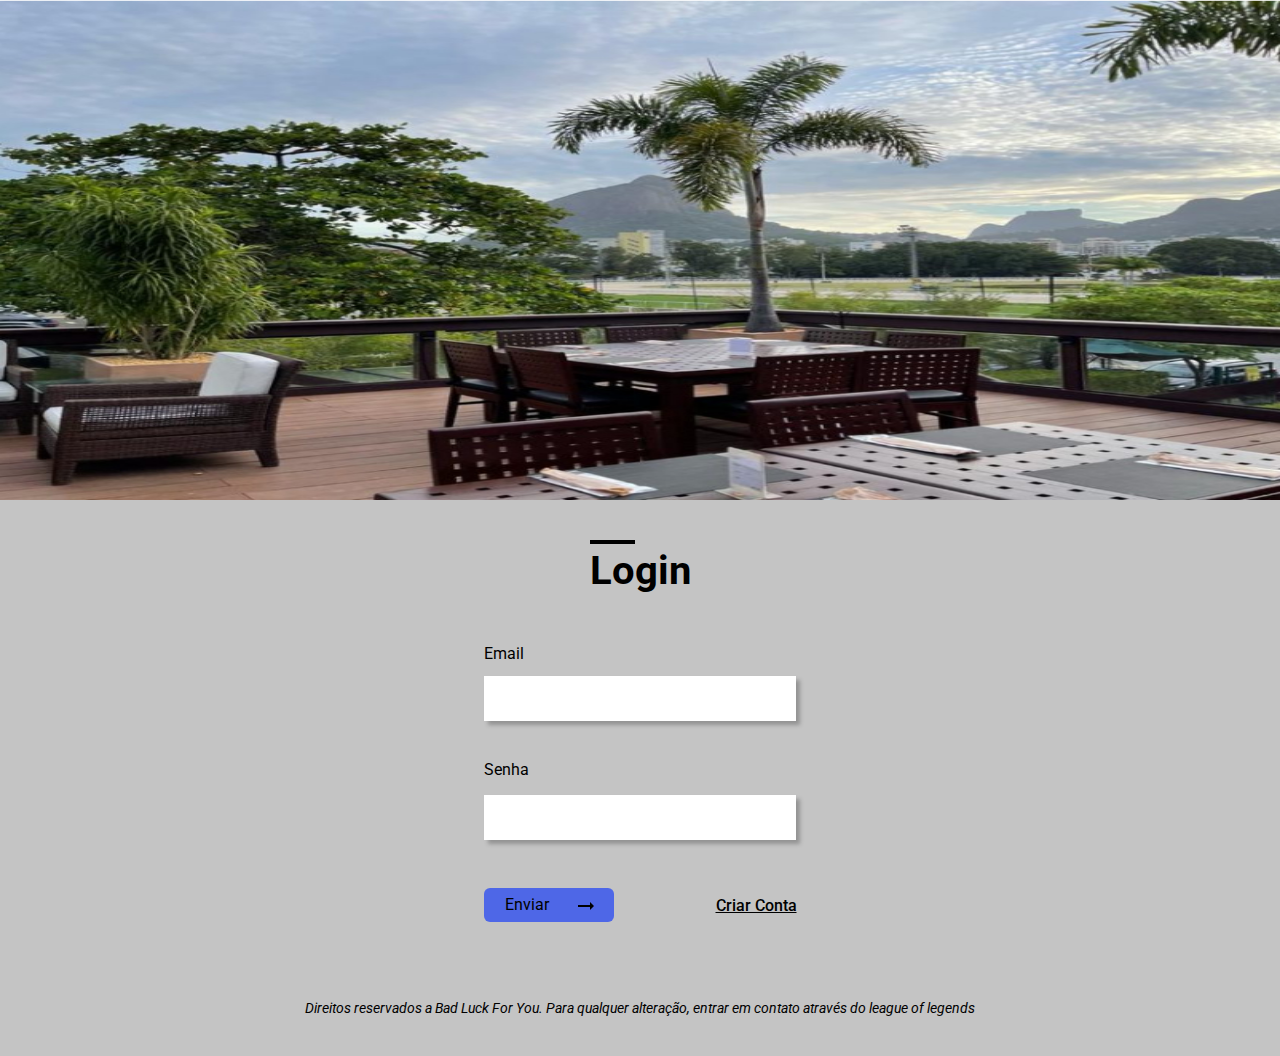
<file: index.html>
<!DOCTYPE html>
<html lang="pt-BR">
  <head>
    <meta charset="UTF-8" />
    <meta http-equiv="X-UA-Compatible" content="IE=edge" />
    <meta
      name="viewport"
      content="width=device-width, initial-scale=1, maximum-scale=1.0, user-scalable=0"
    />
    <link rel="preconnect" href="https://fonts.googleapis.com" />
    <link rel="preconnect" href="https://fonts.gstatic.com" crossorigin />
    <link
      href="https://fonts.googleapis.com/css2?family=Roboto:wght@700&display=swap"
      rel="stylesheet"
    />
    <link rel="preconnect" href="https://fonts.googleapis.com" />
    <link rel="preconnect" href="https://fonts.gstatic.com" crossorigin />
    <link
      href="https://fonts.googleapis.com/css2?family=Roboto:wght@100;500&display=swap"
      rel="stylesheet"
    />
    <link rel="stylesheet" href="css/styles3.css" type="text/css" />
    <title>Atividade Figma</title>
  </head>
  <body>
    <main>
      <div class="containerForm">
        <h1 title="login1">Login</h1>
        <form action="#">
          <div class="formEmail">
            <label for="Email">Email</label>
            <input type="email" name="Email" />
          </div>
          <div class="formSenha">
            <label for="Senha">Senha</label>
            <input type="password" name="Senha" />
          </div>
          <div class="btnCreate">
          <button>
              Enviar <img src="img/vector.svg" alt="icone da seta" />
            </button>
            <a href="javascript:void(0)" onclick="abrirModal()">Criar Conta</a>
          </div>
        </form>
        <div class="rodapeAgree">
          <p>
            Direitos reservados a Bad Luck For You. Para qualquer alteração,
            entrar em contato através do league of legends
          </p>
        </div>
      </div>

      <img
        class="imgResort"
        src="img/resort.jpg"
        alt="Imagem de um resort"
        id="imgResort"
      />

      <div class="modal-container" id="modal">
        <div class="modal-content">
          <h1>Criar Conta</h1>

          <form>
            <div class="duoForm">
              <div class="labelInputColumn">
                <label for="Email">Email</label>
                <input type="email" name="Email" />
              </div>

              <div class="labelInputColumn">
                <label for="confEmail">Confirmar Email</label>
                <input type="email" name="confEmail" />
              </div>
            </div>

            <div class="duoForm">
              <div class="labelInputColumn">
                <label for="Password">Senha</label>
                <input type="password" name="Password" />
              </div>

              <div class="labelInputColumn">
                <label for="confPasswrd">Confirmar Senha</label>
                <input type="password" name="confPasswrd" />
              </div>
            </div>

            <button>Cadastrar-se</button>
          </form>
        </div>
        <a class="botaoFechar" href="javascript:void(0)" onclick="fecharModal()"
          ><img src="img/botao.svg" alt="fechar"
        /></a>
      </div>
    </main>
  </body>

  <script>
    let modal = document.querySelector("#modal");
    function abrirModal() {
      modal.style.display = "flex";
    }

    function fecharModal() {
      modal.style.display = "none";
    }
  </script>
</html>
</file>
<file: css/styles3.css>
* {
  margin: 0;
  padding: 0;
  box-sizing: border-box;
}

main {
  background-color: #4abed8;
  width: 100%;
  height: 100%;
  display: flex;
  justify-content: center;
  align-items: center;
}

h1 {
  text-align: center;
  font-family: "Roboto", sans-serif;
  font-weight: 700;
  font-style: normal;
  font-size: 40px;
  line-height: 46px;
  color: #000000;

  display: flex;
  flex-direction: column;
}

h1:hover {
  transform: rotate(180deg);
}

h1::before {
  content: "";
  width: 45px;
  height: 4px;
  margin-bottom: 4px;
  background-color: #000000;
}

.containerForm {
  background-color: #c4c4c4;
  width: 478px;
  height: 719px;
  margin-top: 25px;
  margin-bottom: 24px;
  display: flex;
  align-items: flex-start;
  flex-direction: column;
  border: none;
  padding-top: 86px;
  padding-left: 61px;
  padding-bottom: 123px;
  padding-right: 104px;
}

.formEmail {
  font-family: Roboto, sans-serif;
  font-weight: normal;
  display: flex;
  flex-direction: column;
  margin-top: 91px;
  font-size: 16px;
  margin-bottom: 39px;
}

.formEmail input {
  margin-top: 13px;
  background: #ffffff;
  box-shadow: 4px 4px 4px rgba(0, 0, 0, 0.25);
  width: 312px;
  height: 45px;
  outline: none;
  border: none;
  padding: 10px;
}

.formSenha {
  display: flex;
  flex-direction: column;
  font-family: Roboto, sans-serif;
  font-size: 16px;
  margin-bottom: 48px;
}

.formSenha input {
  margin-top: 16px;
  width: 312px;
  height: 45px;
  box-shadow: 4px 4px 4px rgba(0, 0, 0, 0.25);
  outline: none;
  border: none;
  padding: 10px;
}

.btnCreate {
  display: flex;
  align-items: center;
  justify-content: space-between;
}

button {
  width: 130px;
  height: 34px;
  background: rgba(0, 41, 255, 0.6);
  border-radius: 6px;
  font-family: Roboto, sans-serif;
  color: rgba(0, 0, 0, 1);
  padding-left: 21px;
  padding-bottom: 8px;
  padding-top: 7px;
  text-align: left;
  font-size: 16px;
  border: none;
  margin-right: 102px;
  font-weight: normal;
  cursor: pointer;

  transition: filter 0.7s;
}

button:hover {
  filter: brightness(10%);
}

button img {
  margin-left: 25px;
  width: 16px;
  height: 8px;
}

form a {
  font-family: Roboto, sans-serif;
  font-size: 16px;
  font-style: normal;
  font-weight: 500;
  line-height: 19px;
  width: 81px;
  height: 19px;
  color: #000000;
}

p {
  margin-top: 78px;
  font-style: italic;
  font-size: 14px;
  font-family: Roboto, sans-serif;
}

.imgResort {
  width: 802px;
  height: 719px;
  margin-top: 25px;
  margin-bottom: 24px;
}

#modal {
  display: none;
  position: absolute;
  background-color: rgba(171, 171, 171, 0.7);
  width: 1366px;
  height: 768px;
}

.modal-content {
  position: absolute;
  background-color: #c4c4c4;
  display: flex;
  flex-direction: column;
  justify-content: flex-start;
  align-items: flex-start;
  width: 680px;
  height: 432px;
  left: 343px;
  top: 168px;
  padding-left: 43px;
  padding-top: 28px;
}

.modal-content h1 {
  margin-bottom: 32px;
  font-family: Roboto, sans-serif;
  font-size: 40px;
  font-weight: 700;
  font-style: normal;

}

.labelInputColumn label {
  font-size: 16px;
  font-family: Roboto, sans-serif;
  margin-bottom: 13px;
}

.labelInputColumn input {
  width: 251px;
  height: 45px;
  background-color: #ffffff;
  box-shadow: 4px 4px 4px rgba(0, 0, 0, 0.25);
  border: none;
  padding: 10px;
  outline: none;
}

.modal-content button {
  margin-top: 46px;
}

.duoForm {
  display: flex;
  margin-bottom: 35px;
}

.botaoFechar {
  position: absolute;
  color: #ffffff;
  background-color: #e12828;
  z-index: 2;
  width: 35px;
  height: 34px;
  border-radius: 20px;
  left: 1005px;
  top: 151px;
  text-align: center;
  padding-top: 6px;
}

@media (max-width: 490px) {
  main {
    flex-direction: column-reverse;
  }

  .containerForm {
    width: 100%;
    height: fit-content;
    margin: 0;
    padding: 40px 10px;
    align-items: center;
  }

  .formEmail input {
    width: 100%;
  }

  .formSenha input {
    width: 100%;
  }

  .imgResort {
    width: 100%;
    height: 100%;
    margin: 0;
  }

#modal {
  display: none;
  position: absolute;
  background-color: rgba(171, 171, 171, 0.7);
  width: 100%;
}

.modal-content {
  position: absolute;
  background-color: #c4c4c4;
  display: flex;
  align-items: center;
  justify-content: center; 
  width:90%;
  height: fit-content;
  left: 16px;
  top: 180px;
  margin:0;
  padding-bottom:20px;


}

.modal-content h1 {
  font-family: Roboto, sans-serif;
  font-size: 35px;
  font-weight: 700;
  font-style: normal;
  text-align: center;
  margin-right:20px; 
}


.labelInputColumn{
  display:flex;
  align-items: left;
  flex-direction: column;
  justify-content: center;
  margin:0;
  margin-bottom:10px;
}

.labelInputColumn label {
  font-size: 16px;
  font-family: Roboto, sans-serif;

}

.labelInputColumn input {
  width: 90%;
  background-color: #ffffff;
  box-shadow: 4px 4px 4px rgba(0, 0, 0, 0.25);
  border: none;
  padding: 10px;
  outline: none;
}


.modal-content button {
    margin-left:70px;
}



.duoForm{
  display: flex;
  flex-direction: column;
  margin:0;
  
 
}

.botaoFechar {
  position: absolute;
  color: #ffffff;
  background-color: #e12828;
  z-index: 2;
  width: 38px;
  height: 38px;
  border-radius: 20px;
  left: 87%;
  top: 21%;
  padding-top: 8px;
}

  }

@media (min-width: 768px) and (max-width: 1023px) {
  main {
    flex-direction: column-reverse;
  }

  .containerForm {
    width: 100%;
    height: fit-content;
    margin: 0;
    padding: 40px 10px;
    align-items: center;
  }

  .formEmail {
    margin-top: 50px;
  }

  .imgResort {
    margin: 0;
    width: 100%;
    height: 500px;
  }


  #modal {
    display: none;
    position: absolute;
    background-color: rgba(171, 171, 171, 0.7);
    width: 100%;
  }

  .modal-content {
    position: absolute;
    background-color: #c4c4c4;
    display: flex;
    align-items: center;
    justify-content: center; 
    width:90%;
    height: fit-content;
    left: 40px;
    top: 180px;
    margin:0;
    padding-bottom:20px;
  }

  .botaoFechar {
    position: absolute;
    color: #ffffff;
    background-color: #e12828;
    z-index: 2;
    width: 38px;
    height: 38px;
    border-radius: 20px;
    left: 92%;
    top: 21%;
    padding-top: 8px;
  }
  
  
}

@media (min-width:1024px) and (max-width: 1280px) {
  main {
    flex-direction: column-reverse;
  }

  .containerForm {
    width: 100%;
    height: fit-content;
    margin: 0;
    padding: 40px 10px;
    align-items: center;
  }

  .formEmail {
    margin-top: 50px;
  }

  .imgResort {
    margin: 0;
    width: 100%;
    height: 500px;
  }


  #modal {
    display: none;
    position: absolute;
    background-color: rgba(171, 171, 171, 0.7);
    width: 100%;
  }

  .modal-content {
    position: absolute;
    background-color: #c4c4c4;
    display: flex;
    align-items: center;
    justify-content: center; 
    width:90%;
    height: fit-content;
    left:40px;
    top: 180px;
    margin:0;
    padding-bottom:20px;
  }

  .botaoFechar {
    position: absolute;
    color: #ffffff;
    background-color: #e12828;
    z-index: 2;
    width: 38px;
    height: 38px;
    border-radius: 20px;
    left: 92%;
    top: 21%;
    padding-top: 8px;
  }

  .labelInputColumn{
    display:flex;
    align-items: left;
    flex-direction: column;
    justify-content: center;
    margin:0;
    margin-bottom:10px;
  }

  .labelInputColumn label {
    font-size: 16px;
    font-family: Roboto, sans-serif;
  
  }
  
  .labelInputColumn input {
    width: 90%;
    background-color: #ffffff;
    box-shadow: 4px 4px 4px rgba(0, 0, 0, 0.25);
    border: none;
    padding: 10px;
    outline: none;
  }
  
  
}
</file>
